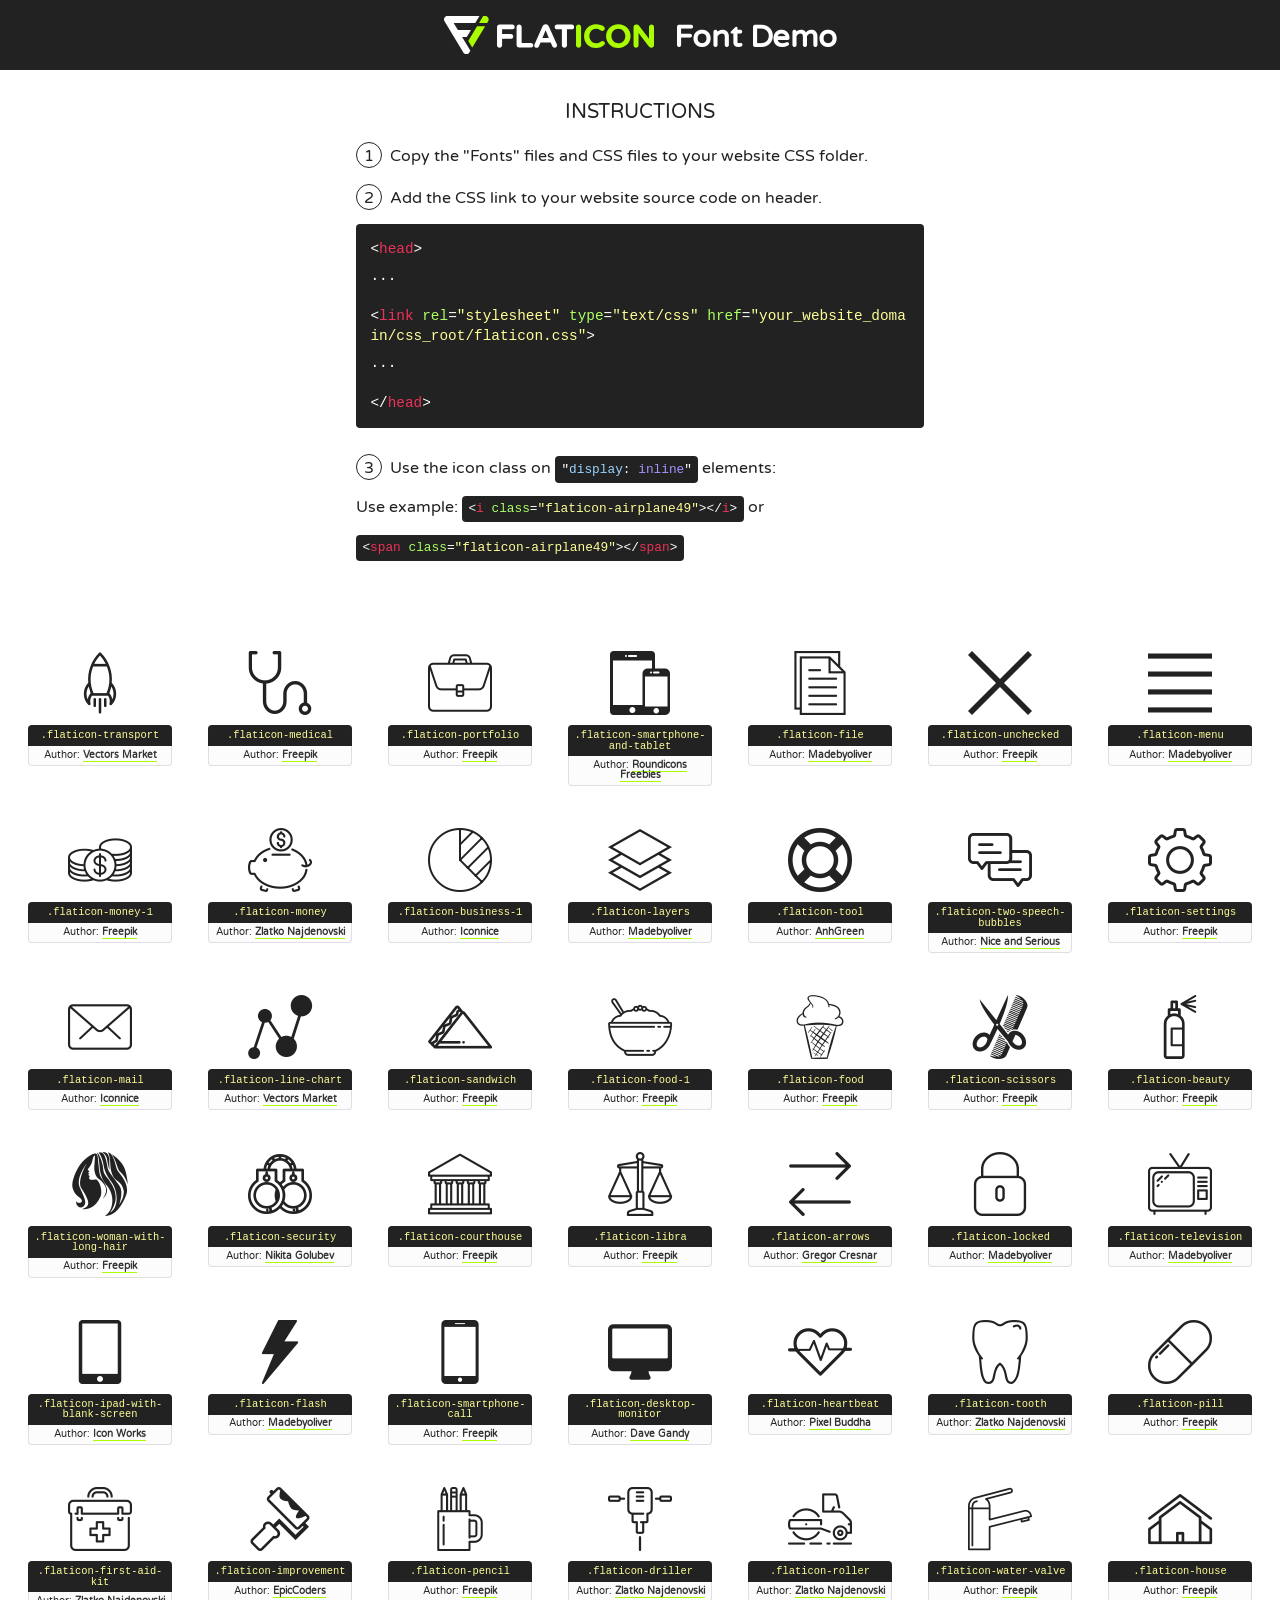
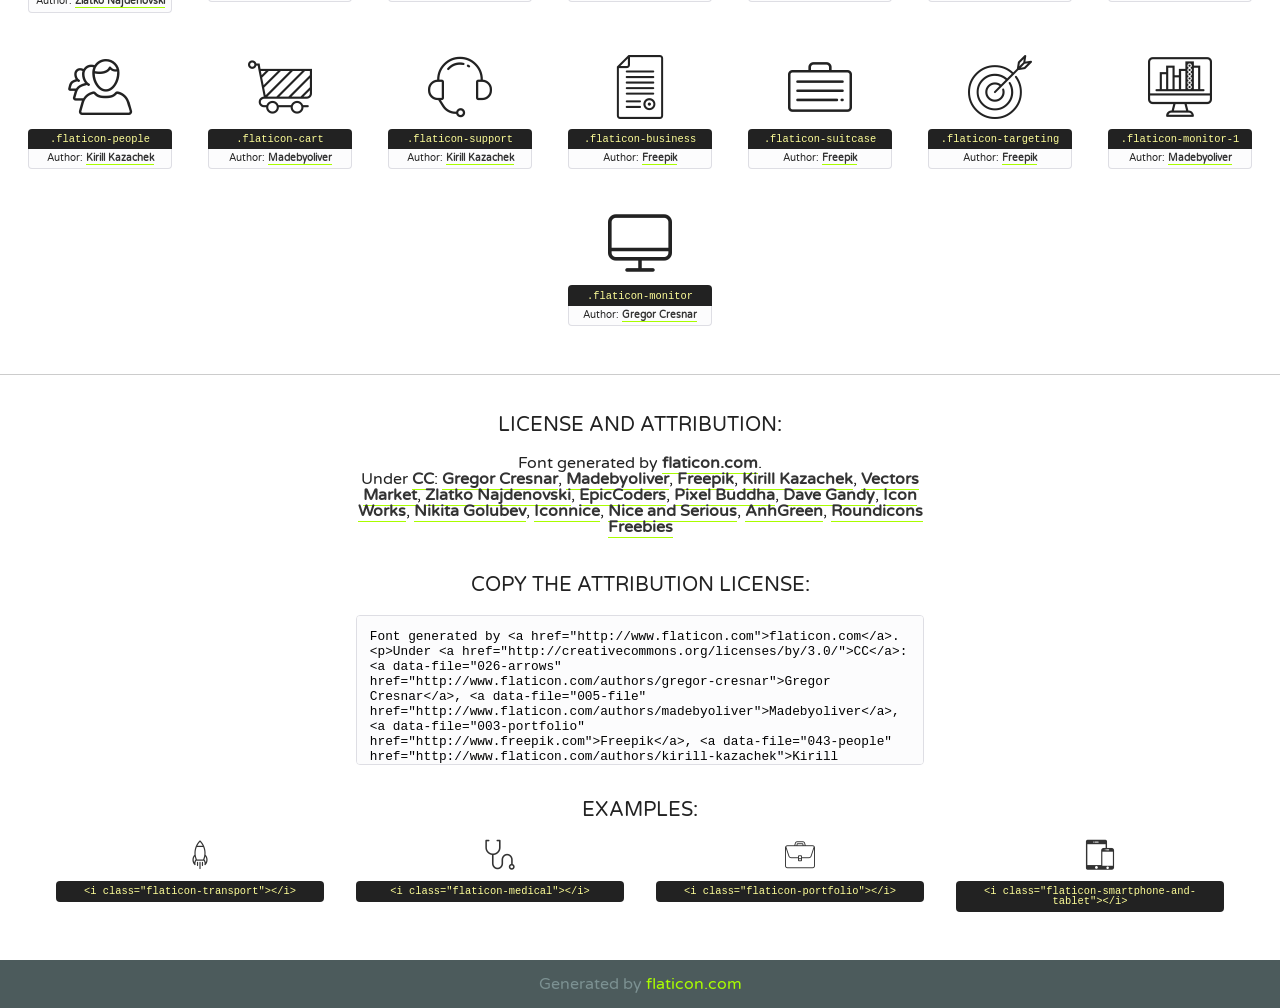
<file: css/font/flaticon.html>
<!DOCTYPE html>
<!--
  Flaticon icon font: Flaticon
  Creation date: 08/06/2018 09:21
-->
<html>
<!DOCTYPE html>
<html>

<head>
    <title>Flaticon WebFont</title>
    <link href="http://fonts.googleapis.com/css?family=Varela+Round" rel="stylesheet" type="text/css" />
    <link rel="stylesheet" type="text/css" href="flaticon.css">
    <meta charset="UTF-8">
    <style>
    html, body, div, span, applet, object, iframe,
    h1, h2, h3, h4, h5, h6, p, blockquote, pre,
    a, abbr, acronym, address, big, cite, code,
    del, dfn, em, img, ins, kbd, q, s, samp,
    small, strike, strong, sub, sup, tt, var,
    b, u, i, center,
    dl, dt, dd, ol, ul, li,
    fieldset, form, label, legend,
    table, caption, tbody, tfoot, thead, tr, th, td,
    article, aside, canvas, details, embed, 
    figure, figcaption, footer, header, hgroup, 
    menu, nav, output, ruby, section, summary,
    time, mark, audio, video {
        margin: 0;
        padding: 0;
        border: 0;
        font-size: 100%;
        font: inherit;
        vertical-align: baseline;
    }
    /* HTML5 display-role reset for older browsers */
    article, aside, details, figcaption, figure, 
    footer, header, hgroup, menu, nav, section {
        display: block;
    }
    body {
        line-height: 1;
    }
    ol, ul {
        list-style: none;
    }
    blockquote, q {
        quotes: none;
    }
    blockquote:before, blockquote:after,
    q:before, q:after {
        content: '';
        content: none;
    }
    table {
        border-collapse: collapse;
        border-spacing: 0;
    }
    body {
        font-family: 'Varela Round', Helvetica, Arial, sans-serif;
        font-size: 16px;
        color: #222;
    }
    a {
        color: #333;
        border-bottom: 1px solid #a9fd00;
        font-weight: bold;
        text-decoration: none;
    }
    * {
        -moz-box-sizing: border-box;
        -webkit-box-sizing: border-box;
        box-sizing: border-box;
        margin: 0;
        padding: 0;
    }
    [class^="flaticon-"]:before, [class*=" flaticon-"]:before, [class^="flaticon-"]:after, [class*=" flaticon-"]:after {
        font-family: Flaticon;
        font-size: 30px;
        font-style: normal;
        margin-left: 20px;
        color: #333;
    }
    .wrapper {
        max-width: 600px;
        margin: auto;
        padding: 0 1em;
    }
    .title {
        font-size: 1.25em;
        text-align: center;
        margin-bottom: 1em;
        text-transform: uppercase;
    }
    header {
        text-align: center;
        background-color: #222;
        color: #fff;
        padding: 1em;
    }
    header .logo {
        width: 210px;
        height: 38px;
        display: inline-block;
        vertical-align: middle;
        margin-right: 1em;
        border: none;
    }
    header strong {
        font-size: 1.95em;
        font-weight: bold;
        vertical-align: middle;
        margin-top: 5px;
        display: inline-block;
    }
    .demo {
        margin: 2em auto;
        line-height: 1.25em;
    }
    .demo ul li {
        margin-bottom: 1em;
    }
    .demo ul li .num {
        color: #222;
        border-radius: 20px;
        display: inline-block;
        width: 26px;
        padding: 3px;
        height: 26px;
        text-align: center;
        margin-right: 0.5em;
        border: 1px solid #222;
    }
    .demo ul li code {
        background-color: #222;
        border-radius: 4px;
        padding: 0.25em 0.5em;
        display: inline-block;
        color: #fff;
        font-family: Consolas,Monaco,Lucida Console,Liberation Mono,DejaVu Sans Mono,Bitstream Vera Sans Mono,Courier New, monospace;
        font-weight: lighter;
        margin-top: 1em;
        font-size: 0.8em;
        word-break: break-all;
    }
    .demo ul li code.big {
        padding: 1em;
        font-size: 0.9em;
    }
    .demo ul li code .red {
        color: #EF3159;
    }
    .demo ul li code .green {
        color: #ACFF65;
    }
    .demo ul li code .yellow {
        color: #FFFF99;
    }
    .demo ul li code .blue {
        color: #99D3FF;
    }
    .demo ul li code .purple {
        color: #A295FF;
    }
    .demo ul li code .dots {
        margin-top: 0.5em;
        display: block;
    }
    #glyphs {
        border-bottom: 1px solid #ccc;
        padding: 2em 0;
        text-align: center;
    }
    .glyph {
        display: inline-block;
        width: 9em;
        margin: 1em;
        text-align: center;
        vertical-align: top;
        background: #FFF;
    }
    .glyph .glyph-icon {
        padding: 10px;
        display: block;
        font-family:"Flaticon";
        font-size: 64px;
        line-height: 1;
    }
    .glyph .glyph-icon:before {
        font-size: 64px;
        color: #222;
        margin-left: 0;
    }
    .class-name {
        font-size: 0.65em;
        background-color: #222;
        color: #fff;
        border-radius: 4px 4px 0 0;
        padding: 0.5em;
        color: #FFFF99;
        font-family: Consolas,Monaco,Lucida Console,Liberation Mono,DejaVu Sans Mono,Bitstream Vera Sans Mono,Courier New, monospace;
    }
    .author-name {
        font-size: 0.6em;
        background-color: #fcfcfd;
        border: 1px solid #DEDEE4;
        border-top: 0;
        border-radius: 0 0 4px 4px;
        padding: 0.5em;
    }
    .class-name:last-child {
        font-size: 10px;
        color:#888;
    }
    .class-name:last-child a {
        font-size: 10px;
        color:#555;
    }
    .class-name:last-child a:hover {
        color:#a9fd00;
    }
    .glyph > input {
        display: block;
        width: 100px;
        margin: 5px auto;
        text-align: center;
        font-size: 12px;
        cursor: text;
    }
    .glyph > input.icon-input {
        font-family:"Flaticon";
        font-size: 16px;
        margin-bottom: 10px;
    }
    .attribution .title {
        margin-top: 2em;
    }
    .attribution textarea {
        background-color: #fcfcfd;
        padding: 1em;
        border: none;
        box-shadow: none;
        border: 1px solid #DEDEE4;
        border-radius: 4px;
        resize: none;
        width: 100%;
        height: 150px;
        font-size: 0.8em;
        font-family: Consolas,Monaco,Lucida Console,Liberation Mono,DejaVu Sans Mono,Bitstream Vera Sans Mono,Courier New, monospace;
        -webkit-appearance: none;
    }
    .iconsuse {
        margin: 2em auto;
        text-align: center;
        max-width: 1200px;
    }
    .iconsuse:after {
        content: '';
        display: table;
        clear: both;
    }
    .iconsuse .image {
        float: left;
        width: 25%;
        padding: 0 1em;
    }
    .iconsuse .image p {
        margin-bottom: 1em;
    }
    .iconsuse .image span {
        display: block;
        font-size: 0.65em;
        background-color: #222;
        color: #fff;
        border-radius: 4px;
        padding: 0.5em;
        color: #FFFF99;
        margin-top: 1em;
        font-family: Consolas,Monaco,Lucida Console,Liberation Mono,DejaVu Sans Mono,Bitstream Vera Sans Mono,Courier New, monospace;
    }
    #footer {
        text-align: center;
        background-color: #4C5B5C;
        color: #7c9192;
        padding: 1em;
    }
    #footer a {
        border: none;
        color: #a9fd00;
        font-weight: normal;
    }
    @media (max-width: 960px) {
        .iconsuse .image {
            width: 50%;
        }
    }
    @media (max-width: 560px) {
        .iconsuse .image {
            width: 100%;
        }
    }
    </style>
</head>

<body class="characters-off">

    <header>
        <a href="http://www.flaticon.com" target="_blank" class="logo">
            <svg version="1.1" xmlns="http://www.w3.org/2000/svg" xmlns:xlink="http://www.w3.org/1999/xlink" xmlns:a="http://ns.adobe.com/AdobeSVGViewerExtensions/3.0/" viewBox="0 0 560.875 102.036" enable-background="new 0 0 560.875 102.036" xml:space="preserve">
                <defs>
                </defs>
                <g>
                    <g class="letters">
                        <path fill="#ffffff" d="M141.596,29.675c0-3.777,2.985-6.767,6.764-6.767h34.438c3.426,0,6.15,2.728,6.15,6.15
                        c0,3.43-2.724,6.149-6.15,6.149h-27.674v13.091h23.719c3.429,0,6.151,2.724,6.151,6.15c0,3.43-2.723,6.149-6.151,6.149h-23.719
                        v17.574c0,3.773-2.986,6.761-6.764,6.761c-3.779,0-6.764-2.989-6.764-6.761V29.675z"></path>
                        <path fill="#ffffff" d="M193.844,29.149c0-3.781,2.985-6.767,6.764-6.767c3.776,0,6.763,2.985,6.763,6.767v42.957h25.039
                        c3.426,0,6.149,2.726,6.149,6.153c0,3.425-2.723,6.15-6.149,6.15h-31.802c-3.779,0-6.764-2.986-6.764-6.768V29.149z"></path>
                        <path fill="#ffffff" d="M241.891,75.71l21.438-48.407c1.492-3.341,4.215-5.357,7.906-5.357h0.792
                        c3.686,0,6.323,2.017,7.815,5.357l21.439,48.407c0.436,0.967,0.701,1.845,0.701,2.723c0,3.602-2.809,6.501-6.414,6.501
                        c-3.161,0-5.269-1.845-6.499-4.655l-4.132-9.661h-27.059l-4.301,10.102c-1.144,2.631-3.426,4.214-6.237,4.214
                        c-3.517,0-6.24-2.81-6.24-6.325C241.1,77.64,241.451,76.677,241.891,75.71z M279.932,58.666l-8.521-20.297l-8.526,20.297H279.932
                        z"></path>
                        <path fill="#ffffff" d="M314.864,35.387H301.86c-3.429,0-6.239-2.813-6.239-6.238c0-3.429,2.811-6.24,6.239-6.24h39.533
                        c3.426,0,6.237,2.811,6.237,6.24c0,3.425-2.811,6.238-6.237,6.238h-13.001v42.785c0,3.773-2.99,6.761-6.764,6.761
                        c-3.779,0-6.764-2.989-6.764-6.761V35.387z"></path>
                        <path fill="#A9FD00" d="M352.615,29.149c0-3.781,2.985-6.767,6.767-6.767c3.774,0,6.761,2.985,6.761,6.767v49.024
                        c0,3.773-2.987,6.761-6.761,6.761c-3.781,0-6.767-2.989-6.767-6.761V29.149z"></path>
                        <path fill="#A9FD00" d="M374.132,53.836v-0.179c0-17.481,13.178-31.801,32.065-31.801c9.22,0,15.459,2.458,20.557,6.238
                        c1.402,1.054,2.637,2.985,2.637,5.357c0,3.692-2.985,6.59-6.681,6.59c-1.845,0-3.071-0.702-4.044-1.319
                        c-3.776-2.813-7.729-4.393-12.562-4.393c-10.364,0-17.831,8.611-17.831,19.154v0.173c0,10.542,7.291,19.329,17.831,19.329
                        c5.715,0,9.492-1.756,13.359-4.834c1.049-0.874,2.458-1.491,4.039-1.491c3.429,0,6.325,2.813,6.325,6.236
                        c0,2.106-1.056,3.78-2.282,4.834c-5.539,4.834-12.036,7.733-21.878,7.733C387.572,85.464,374.132,71.493,374.132,53.836z"></path>
                        <path fill="#A9FD00" d="M433.009,53.836v-0.179c0-17.481,13.79-31.801,32.766-31.801c18.981,0,32.592,14.143,32.592,31.628v0.173
                        c0,17.483-13.785,31.807-32.769,31.807C446.625,85.464,433.009,71.32,433.009,53.836z M484.224,53.836v-0.179
                        c0-10.539-7.725-19.326-18.626-19.326c-10.893,0-18.449,8.611-18.449,19.154v0.173c0,10.542,7.73,19.329,18.626,19.329
                        C476.676,72.986,484.224,64.378,484.224,53.836z"></path>
                        <path fill="#A9FD00" d="M506.233,29.321c0-3.774,2.99-6.763,6.767-6.763h1.401c3.252,0,5.183,1.583,7.029,3.953l26.093,34.265
                        V29.059c0-3.692,2.99-6.677,6.681-6.677c3.683,0,6.671,2.985,6.671,6.677v48.934c0,3.78-2.987,6.765-6.764,6.765h-0.436
                        c-3.257,0-5.188-1.581-7.034-3.953l-27.056-35.492v32.944c0,3.687-2.985,6.676-6.678,6.676c-3.683,0-6.673-2.989-6.673-6.676
                        V29.321z"></path>
                    </g>
                    <g class="insignia">
                        <path fill="#ffffff" d="M48.372,56.137h12.517l11.156-18.537H37.186L25.688,18.539h57.825L94.668,0H9.271
                        C5.925,0,2.842,1.801,1.198,4.716c-1.644,2.907-1.593,6.482,0.134,9.343l50.38,83.501c1.678,2.781,4.689,4.476,7.938,4.476
                        c3.246,0,6.257-1.695,7.935-4.476l2.898-4.804L48.372,56.137z"></path>
                        <g class="i">
                            <path fill="#A9FD00" d="M93.575,18.539h0.031v0.004l21.652,0.004l2.705-4.488c1.727-2.861,1.778-6.436,0.133-9.343
                            C116.454,1.801,113.371,0,110.026,0h-5.294L93.575,18.539z"></path>
                            <polygon fill="#A9FD00" points="88.291,27.356 64.725,66.486 75.519,84.404 109.942,27.356"></polygon>
                        </g>
                    </g>
                </g>
            </svg>
        </a>
        <strong>Font Demo</strong>
    </header>


    <section class="demo wrapper">

        <p class="title">Instructions</p>

        <ul>
            <li>
                <span class="num">1</span>Copy the "Fonts" files and CSS files to your website CSS folder.
            </li>
            <li>
                <span class="num">2</span>Add the CSS link to your website source code on header.
                <code class="big">
                    &lt;<span class="red">head</span>&gt;
                    <br/><span class="dots">...</span>
                    <br/>&lt;<span class="red">link</span> <span class="green">rel</span>=<span class="yellow">"stylesheet"</span> <span class="green">type</span>=<span class="yellow">"text/css"</span> <span class="green">href</span>=<span class="yellow">"your_website_domain/css_root/flaticon.css"</span>&gt;
                    <br/><span class="dots">...</span>
                    <br/>&lt;/<span class="red">head</span>&gt;
                </code>
            </li>

            <li>
                <p>
                    <span class="num">3</span>Use the icon class on <code>"<span class="blue">display</span>:<span class="purple"> inline</span>"</code> elements:
                    <br />
                    Use example: <code>&lt;<span class="red">i</span> <span class="green">class</span>=<span class="yellow">&quot;flaticon-airplane49&quot;</span>&gt;&lt;/<span class="red">i</span>&gt;</code> or <code>&lt;<span class="red">span</span> <span class="green">class</span>=<span class="yellow">&quot;flaticon-airplane49&quot;</span>&gt;&lt;/<span class="red">span</span>&gt;</code>
            </li>
        </ul>

    </section>




   <section id="glyphs">          
    
      
        <div class="glyph"><div class="glyph-icon flaticon-transport"></div>
            <div class="class-name">.flaticon-transport</div>
            <div class="author-name">Author: <a data-file="001-transport" href="http://www.flaticon.com/authors/vectors-market">Vectors Market</a> </div> 
        </div>        
        
        <div class="glyph"><div class="glyph-icon flaticon-medical"></div>
            <div class="class-name">.flaticon-medical</div>
            <div class="author-name">Author: <a data-file="002-medical" href="http://www.freepik.com">Freepik</a> </div> 
        </div>        
        
        <div class="glyph"><div class="glyph-icon flaticon-portfolio"></div>
            <div class="class-name">.flaticon-portfolio</div>
            <div class="author-name">Author: <a data-file="003-portfolio" href="http://www.freepik.com">Freepik</a> </div> 
        </div>        
        
        <div class="glyph"><div class="glyph-icon flaticon-smartphone-and-tablet"></div>
            <div class="class-name">.flaticon-smartphone-and-tablet</div>
            <div class="author-name">Author: <a data-file="004-smartphone-and-tablet" href="http://www.flaticon.com/authors/roundicons-freebies">Roundicons Freebies</a> </div> 
        </div>        
        
        <div class="glyph"><div class="glyph-icon flaticon-file"></div>
            <div class="class-name">.flaticon-file</div>
            <div class="author-name">Author: <a data-file="005-file" href="http://www.flaticon.com/authors/madebyoliver">Madebyoliver</a> </div> 
        </div>        
        
        <div class="glyph"><div class="glyph-icon flaticon-unchecked"></div>
            <div class="class-name">.flaticon-unchecked</div>
            <div class="author-name">Author: <a data-file="006-unchecked" href="http://www.freepik.com">Freepik</a> </div> 
        </div>        
        
        <div class="glyph"><div class="glyph-icon flaticon-menu"></div>
            <div class="class-name">.flaticon-menu</div>
            <div class="author-name">Author: <a data-file="007-menu" href="http://www.flaticon.com/authors/madebyoliver">Madebyoliver</a> </div> 
        </div>        
        
        <div class="glyph"><div class="glyph-icon flaticon-money-1"></div>
            <div class="class-name">.flaticon-money-1</div>
            <div class="author-name">Author: <a data-file="008-money-1" href="http://www.freepik.com">Freepik</a> </div> 
        </div>        
        
        <div class="glyph"><div class="glyph-icon flaticon-money"></div>
            <div class="class-name">.flaticon-money</div>
            <div class="author-name">Author: <a data-file="009-money" href="http://www.flaticon.com/authors/zlatko-najdenovski">Zlatko Najdenovski</a> </div> 
        </div>        
        
        <div class="glyph"><div class="glyph-icon flaticon-business-1"></div>
            <div class="class-name">.flaticon-business-1</div>
            <div class="author-name">Author: <a data-file="010-business-1" href="http://www.flaticon.com/authors/iconnice">Iconnice</a> </div> 
        </div>        
        
        <div class="glyph"><div class="glyph-icon flaticon-layers"></div>
            <div class="class-name">.flaticon-layers</div>
            <div class="author-name">Author: <a data-file="011-layers" href="http://www.flaticon.com/authors/madebyoliver">Madebyoliver</a> </div> 
        </div>        
        
        <div class="glyph"><div class="glyph-icon flaticon-tool"></div>
            <div class="class-name">.flaticon-tool</div>
            <div class="author-name">Author: <a data-file="012-tool" href="http://www.flaticon.com/authors/anhgreen">AnhGreen</a> </div> 
        </div>        
        
        <div class="glyph"><div class="glyph-icon flaticon-two-speech-bubbles"></div>
            <div class="class-name">.flaticon-two-speech-bubbles</div>
            <div class="author-name">Author: <a data-file="013-two-speech-bubbles" href="http://www.flaticon.com/authors/nice-and-serious">Nice and Serious</a> </div> 
        </div>        
        
        <div class="glyph"><div class="glyph-icon flaticon-settings"></div>
            <div class="class-name">.flaticon-settings</div>
            <div class="author-name">Author: <a data-file="014-settings" href="http://www.freepik.com">Freepik</a> </div> 
        </div>        
        
        <div class="glyph"><div class="glyph-icon flaticon-mail"></div>
            <div class="class-name">.flaticon-mail</div>
            <div class="author-name">Author: <a data-file="015-mail" href="http://www.flaticon.com/authors/iconnice">Iconnice</a> </div> 
        </div>        
        
        <div class="glyph"><div class="glyph-icon flaticon-line-chart"></div>
            <div class="class-name">.flaticon-line-chart</div>
            <div class="author-name">Author: <a data-file="016-line-chart" href="http://www.flaticon.com/authors/vectors-market">Vectors Market</a> </div> 
        </div>        
        
        <div class="glyph"><div class="glyph-icon flaticon-sandwich"></div>
            <div class="class-name">.flaticon-sandwich</div>
            <div class="author-name">Author: <a data-file="017-sandwich" href="http://www.freepik.com">Freepik</a> </div> 
        </div>        
        
        <div class="glyph"><div class="glyph-icon flaticon-food-1"></div>
            <div class="class-name">.flaticon-food-1</div>
            <div class="author-name">Author: <a data-file="018-food-1" href="http://www.freepik.com">Freepik</a> </div> 
        </div>        
        
        <div class="glyph"><div class="glyph-icon flaticon-food"></div>
            <div class="class-name">.flaticon-food</div>
            <div class="author-name">Author: <a data-file="019-food" href="http://www.freepik.com">Freepik</a> </div> 
        </div>        
        
        <div class="glyph"><div class="glyph-icon flaticon-scissors"></div>
            <div class="class-name">.flaticon-scissors</div>
            <div class="author-name">Author: <a data-file="020-scissors" href="http://www.freepik.com">Freepik</a> </div> 
        </div>        
        
        <div class="glyph"><div class="glyph-icon flaticon-beauty"></div>
            <div class="class-name">.flaticon-beauty</div>
            <div class="author-name">Author: <a data-file="021-beauty" href="http://www.freepik.com">Freepik</a> </div> 
        </div>        
        
        <div class="glyph"><div class="glyph-icon flaticon-woman-with-long-hair"></div>
            <div class="class-name">.flaticon-woman-with-long-hair</div>
            <div class="author-name">Author: <a data-file="022-woman-with-long-hair" href="http://www.freepik.com">Freepik</a> </div> 
        </div>        
        
        <div class="glyph"><div class="glyph-icon flaticon-security"></div>
            <div class="class-name">.flaticon-security</div>
            <div class="author-name">Author: <a data-file="023-security" href="http://www.flaticon.com/authors/nikita-golubev">Nikita Golubev</a> </div> 
        </div>        
        
        <div class="glyph"><div class="glyph-icon flaticon-courthouse"></div>
            <div class="class-name">.flaticon-courthouse</div>
            <div class="author-name">Author: <a data-file="024-courthouse" href="http://www.freepik.com">Freepik</a> </div> 
        </div>        
        
        <div class="glyph"><div class="glyph-icon flaticon-libra"></div>
            <div class="class-name">.flaticon-libra</div>
            <div class="author-name">Author: <a data-file="025-libra" href="http://www.freepik.com">Freepik</a> </div> 
        </div>        
        
        <div class="glyph"><div class="glyph-icon flaticon-arrows"></div>
            <div class="class-name">.flaticon-arrows</div>
            <div class="author-name">Author: <a data-file="026-arrows" href="http://www.flaticon.com/authors/gregor-cresnar">Gregor Cresnar</a> </div> 
        </div>        
        
        <div class="glyph"><div class="glyph-icon flaticon-locked"></div>
            <div class="class-name">.flaticon-locked</div>
            <div class="author-name">Author: <a data-file="027-locked" href="http://www.flaticon.com/authors/madebyoliver">Madebyoliver</a> </div> 
        </div>        
        
        <div class="glyph"><div class="glyph-icon flaticon-television"></div>
            <div class="class-name">.flaticon-television</div>
            <div class="author-name">Author: <a data-file="028-television" href="http://www.flaticon.com/authors/madebyoliver">Madebyoliver</a> </div> 
        </div>        
        
        <div class="glyph"><div class="glyph-icon flaticon-ipad-with-blank-screen"></div>
            <div class="class-name">.flaticon-ipad-with-blank-screen</div>
            <div class="author-name">Author: <a data-file="029-ipad-with-blank-screen" href="http://www.flaticon.com/authors/icon-works">Icon Works</a> </div> 
        </div>        
        
        <div class="glyph"><div class="glyph-icon flaticon-flash"></div>
            <div class="class-name">.flaticon-flash</div>
            <div class="author-name">Author: <a data-file="030-flash" href="http://www.flaticon.com/authors/madebyoliver">Madebyoliver</a> </div> 
        </div>        
        
        <div class="glyph"><div class="glyph-icon flaticon-smartphone-call"></div>
            <div class="class-name">.flaticon-smartphone-call</div>
            <div class="author-name">Author: <a data-file="031-smartphone-call" href="http://www.freepik.com">Freepik</a> </div> 
        </div>        
        
        <div class="glyph"><div class="glyph-icon flaticon-desktop-monitor"></div>
            <div class="class-name">.flaticon-desktop-monitor</div>
            <div class="author-name">Author: <a data-file="032-desktop-monitor" href="http://www.flaticon.com/authors/dave-gandy">Dave Gandy</a> </div> 
        </div>        
        
        <div class="glyph"><div class="glyph-icon flaticon-heartbeat"></div>
            <div class="class-name">.flaticon-heartbeat</div>
            <div class="author-name">Author: <a data-file="033-heartbeat" href="http://www.flaticon.com/authors/pixel-buddha">Pixel Buddha</a> </div> 
        </div>        
        
        <div class="glyph"><div class="glyph-icon flaticon-tooth"></div>
            <div class="class-name">.flaticon-tooth</div>
            <div class="author-name">Author: <a data-file="034-tooth" href="http://www.flaticon.com/authors/zlatko-najdenovski">Zlatko Najdenovski</a> </div> 
        </div>        
        
        <div class="glyph"><div class="glyph-icon flaticon-pill"></div>
            <div class="class-name">.flaticon-pill</div>
            <div class="author-name">Author: <a data-file="035-pill" href="http://www.freepik.com">Freepik</a> </div> 
        </div>        
        
        <div class="glyph"><div class="glyph-icon flaticon-first-aid-kit"></div>
            <div class="class-name">.flaticon-first-aid-kit</div>
            <div class="author-name">Author: <a data-file="036-first-aid-kit" href="http://www.flaticon.com/authors/zlatko-najdenovski">Zlatko Najdenovski</a> </div> 
        </div>        
        
        <div class="glyph"><div class="glyph-icon flaticon-improvement"></div>
            <div class="class-name">.flaticon-improvement</div>
            <div class="author-name">Author: <a data-file="037-improvement" href="http://www.flaticon.com/authors/epiccoders">EpicCoders</a> </div> 
        </div>        
        
        <div class="glyph"><div class="glyph-icon flaticon-pencil"></div>
            <div class="class-name">.flaticon-pencil</div>
            <div class="author-name">Author: <a data-file="038-pencil" href="http://www.freepik.com">Freepik</a> </div> 
        </div>        
        
        <div class="glyph"><div class="glyph-icon flaticon-driller"></div>
            <div class="class-name">.flaticon-driller</div>
            <div class="author-name">Author: <a data-file="039-driller" href="http://www.flaticon.com/authors/zlatko-najdenovski">Zlatko Najdenovski</a> </div> 
        </div>        
        
        <div class="glyph"><div class="glyph-icon flaticon-roller"></div>
            <div class="class-name">.flaticon-roller</div>
            <div class="author-name">Author: <a data-file="040-roller" href="http://www.flaticon.com/authors/zlatko-najdenovski">Zlatko Najdenovski</a> </div> 
        </div>        
        
        <div class="glyph"><div class="glyph-icon flaticon-water-valve"></div>
            <div class="class-name">.flaticon-water-valve</div>
            <div class="author-name">Author: <a data-file="041-water-valve" href="http://www.freepik.com">Freepik</a> </div> 
        </div>        
        
        <div class="glyph"><div class="glyph-icon flaticon-house"></div>
            <div class="class-name">.flaticon-house</div>
            <div class="author-name">Author: <a data-file="042-house" href="http://www.freepik.com">Freepik</a> </div> 
        </div>        
        
        <div class="glyph"><div class="glyph-icon flaticon-people"></div>
            <div class="class-name">.flaticon-people</div>
            <div class="author-name">Author: <a data-file="043-people" href="http://www.flaticon.com/authors/kirill-kazachek">Kirill Kazachek</a> </div> 
        </div>        
        
        <div class="glyph"><div class="glyph-icon flaticon-cart"></div>
            <div class="class-name">.flaticon-cart</div>
            <div class="author-name">Author: <a data-file="044-cart" href="http://www.flaticon.com/authors/madebyoliver">Madebyoliver</a> </div> 
        </div>        
        
        <div class="glyph"><div class="glyph-icon flaticon-support"></div>
            <div class="class-name">.flaticon-support</div>
            <div class="author-name">Author: <a data-file="045-support" href="http://www.flaticon.com/authors/kirill-kazachek">Kirill Kazachek</a> </div> 
        </div>        
        
        <div class="glyph"><div class="glyph-icon flaticon-business"></div>
            <div class="class-name">.flaticon-business</div>
            <div class="author-name">Author: <a data-file="046-business" href="http://www.freepik.com">Freepik</a> </div> 
        </div>        
        
        <div class="glyph"><div class="glyph-icon flaticon-suitcase"></div>
            <div class="class-name">.flaticon-suitcase</div>
            <div class="author-name">Author: <a data-file="047-suitcase" href="http://www.freepik.com">Freepik</a> </div> 
        </div>        
        
        <div class="glyph"><div class="glyph-icon flaticon-targeting"></div>
            <div class="class-name">.flaticon-targeting</div>
            <div class="author-name">Author: <a data-file="048-targeting" href="http://www.freepik.com">Freepik</a> </div> 
        </div>        
        
        <div class="glyph"><div class="glyph-icon flaticon-monitor-1"></div>
            <div class="class-name">.flaticon-monitor-1</div>
            <div class="author-name">Author: <a data-file="049-monitor-1" href="http://www.flaticon.com/authors/madebyoliver">Madebyoliver</a> </div> 
        </div>        
        
        <div class="glyph"><div class="glyph-icon flaticon-monitor"></div>
            <div class="class-name">.flaticon-monitor</div>
            <div class="author-name">Author: <a data-file="050-monitor" href="http://www.flaticon.com/authors/gregor-cresnar">Gregor Cresnar</a> </div> 
        </div>        
        

    </section>



    <section class="attribution wrapper"   style="text-align:center;">

      <div class="title">License and attribution:</div><div class="attrDiv">Font generated by <a href="http://www.flaticon.com">flaticon.com</a>. <div><p>Under <a href="http://creativecommons.org/licenses/by/3.0/">CC</a>: <a data-file="026-arrows" href="http://www.flaticon.com/authors/gregor-cresnar">Gregor Cresnar</a>, <a data-file="005-file" href="http://www.flaticon.com/authors/madebyoliver">Madebyoliver</a>, <a data-file="003-portfolio" href="http://www.freepik.com">Freepik</a>, <a data-file="043-people" href="http://www.flaticon.com/authors/kirill-kazachek">Kirill Kazachek</a>, <a data-file="016-line-chart" href="http://www.flaticon.com/authors/vectors-market">Vectors Market</a>, <a data-file="009-money" href="http://www.flaticon.com/authors/zlatko-najdenovski">Zlatko Najdenovski</a>, <a data-file="037-improvement" href="http://www.flaticon.com/authors/epiccoders">EpicCoders</a>, <a data-file="033-heartbeat" href="http://www.flaticon.com/authors/pixel-buddha">Pixel Buddha</a>, <a data-file="032-desktop-monitor" href="http://www.flaticon.com/authors/dave-gandy">Dave Gandy</a>, <a data-file="029-ipad-with-blank-screen" href="http://www.flaticon.com/authors/icon-works">Icon Works</a>, <a data-file="023-security" href="http://www.flaticon.com/authors/nikita-golubev">Nikita Golubev</a>, <a data-file="010-business-1" href="http://www.flaticon.com/authors/iconnice">Iconnice</a>, <a data-file="013-two-speech-bubbles" href="http://www.flaticon.com/authors/nice-and-serious">Nice and Serious</a>, <a data-file="012-tool" href="http://www.flaticon.com/authors/anhgreen">AnhGreen</a>, <a data-file="004-smartphone-and-tablet" href="http://www.flaticon.com/authors/roundicons-freebies">Roundicons Freebies</a></p>  </div>
      </div>
      <div class="title">Copy the Attribution License:</div>

    <textarea onclick="this.focus();this.select();">Font generated by &lt;a href=&quot;http://www.flaticon.com&quot;&gt;flaticon.com&lt;/a&gt;. <p>Under <a href="http://creativecommons.org/licenses/by/3.0/">CC</a>: <a data-file="026-arrows" href="http://www.flaticon.com/authors/gregor-cresnar">Gregor Cresnar</a>, <a data-file="005-file" href="http://www.flaticon.com/authors/madebyoliver">Madebyoliver</a>, <a data-file="003-portfolio" href="http://www.freepik.com">Freepik</a>, <a data-file="043-people" href="http://www.flaticon.com/authors/kirill-kazachek">Kirill Kazachek</a>, <a data-file="016-line-chart" href="http://www.flaticon.com/authors/vectors-market">Vectors Market</a>, <a data-file="009-money" href="http://www.flaticon.com/authors/zlatko-najdenovski">Zlatko Najdenovski</a>, <a data-file="037-improvement" href="http://www.flaticon.com/authors/epiccoders">EpicCoders</a>, <a data-file="033-heartbeat" href="http://www.flaticon.com/authors/pixel-buddha">Pixel Buddha</a>, <a data-file="032-desktop-monitor" href="http://www.flaticon.com/authors/dave-gandy">Dave Gandy</a>, <a data-file="029-ipad-with-blank-screen" href="http://www.flaticon.com/authors/icon-works">Icon Works</a>, <a data-file="023-security" href="http://www.flaticon.com/authors/nikita-golubev">Nikita Golubev</a>, <a data-file="010-business-1" href="http://www.flaticon.com/authors/iconnice">Iconnice</a>, <a data-file="013-two-speech-bubbles" href="http://www.flaticon.com/authors/nice-and-serious">Nice and Serious</a>, <a data-file="012-tool" href="http://www.flaticon.com/authors/anhgreen">AnhGreen</a>, <a data-file="004-smartphone-and-tablet" href="http://www.flaticon.com/authors/roundicons-freebies">Roundicons Freebies</a></p>  
     </textarea>

    </section>

    <section class="iconsuse">

          <div class="title">Examples:</div>            
             
            <div class="image">
                <p>
                    <i class="glyph-icon flaticon-transport"></i> 
                    <span>&lt;i class=&quot;flaticon-transport&quot;&gt;&lt;/i&gt;</span>
                </p>
            </div>
            
            <div class="image">
                <p>
                    <i class="glyph-icon flaticon-medical"></i> 
                    <span>&lt;i class=&quot;flaticon-medical&quot;&gt;&lt;/i&gt;</span>
                </p>
            </div>
            
            <div class="image">
                <p>
                    <i class="glyph-icon flaticon-portfolio"></i> 
                    <span>&lt;i class=&quot;flaticon-portfolio&quot;&gt;&lt;/i&gt;</span>
                </p>
            </div>
            
            <div class="image">
                <p>
                    <i class="glyph-icon flaticon-smartphone-and-tablet"></i> 
                    <span>&lt;i class=&quot;flaticon-smartphone-and-tablet&quot;&gt;&lt;/i&gt;</span>
                </p>
            </div>
                       
        </div>
                            
    </section>

<div id="footer">
    <div>Generated by <a href="http://www.flaticon.com">flaticon.com</a>
    </div>
</div>



</body>
</html>
</file>
<file: css/font/flaticon.css>
/*
  	Flaticon icon font: Flaticon
  	Creation date: 08/06/2017 09:21
  	*/

@font-face {
  font-family: "Flaticon";
  src: url("./Flaticon.eot");
  src: url("./Flaticon.eot?#iefix") format("embedded-opentype"),
       url("./Flaticon.woff") format("woff"),
       url("./Flaticon.ttf") format("truetype"),
       url("./Flaticon.svg#Flaticon") format("svg");
  font-weight: normal;
  font-style: normal;
}

@media screen and (-webkit-min-device-pixel-ratio:0) {
  @font-face {
    font-family: "Flaticon";
    src: url("./Flaticon.svg#Flaticon") format("svg");
  }
}

[class^="flaticon-"]:before, [class*=" flaticon-"]:before,
[class^="flaticon-"]:after, [class*=" flaticon-"]:after {   
  font-family: Flaticon;
        font-size: 20px;
font-style: normal;
margin-left: 20px;
}

.flaticon-transport:before { content: "\f100"; }
.flaticon-medical:before { content: "\f101"; }
.flaticon-portfolio:before { content: "\f102"; }
.flaticon-smartphone-and-tablet:before { content: "\f103"; }
.flaticon-file:before { content: "\f104"; }
.flaticon-unchecked:before { content: "\f105"; }
.flaticon-menu:before { content: "\f106"; }
.flaticon-money-1:before { content: "\f107"; }
.flaticon-money:before { content: "\f108"; }
.flaticon-business-1:before { content: "\f109"; }
.flaticon-layers:before { content: "\f10a"; }
.flaticon-tool:before { content: "\f10b"; }
.flaticon-two-speech-bubbles:before { content: "\f10c"; }
.flaticon-settings:before { content: "\f10d"; }
.flaticon-mail:before { content: "\f10e"; }
.flaticon-line-chart:before { content: "\f10f"; }
.flaticon-sandwich:before { content: "\f110"; }
.flaticon-food-1:before { content: "\f111"; }
.flaticon-food:before { content: "\f112"; }
.flaticon-scissors:before { content: "\f113"; }
.flaticon-beauty:before { content: "\f114"; }
.flaticon-woman-with-long-hair:before { content: "\f115"; }
.flaticon-security:before { content: "\f116"; }
.flaticon-courthouse:before { content: "\f117"; }
.flaticon-libra:before { content: "\f118"; }
.flaticon-arrows:before { content: "\f119"; }
.flaticon-locked:before { content: "\f11a"; }
.flaticon-television:before { content: "\f11b"; }
.flaticon-ipad-with-blank-screen:before { content: "\f11c"; }
.flaticon-flash:before { content: "\f11d"; }
.flaticon-smartphone-call:before { content: "\f11e"; }
.flaticon-desktop-monitor:before { content: "\f11f"; }
.flaticon-heartbeat:before { content: "\f120"; }
.flaticon-tooth:before { content: "\f121"; }
.flaticon-pill:before { content: "\f122"; }
.flaticon-first-aid-kit:before { content: "\f123"; }
.flaticon-improvement:before { content: "\f124"; }
.flaticon-pencil:before { content: "\f125"; }
.flaticon-driller:before { content: "\f126"; }
.flaticon-roller:before { content: "\f127"; }
.flaticon-water-valve:before { content: "\f128"; }
.flaticon-house:before { content: "\f129"; }
.flaticon-people:before { content: "\f12a"; }
.flaticon-cart:before { content: "\f12b"; }
.flaticon-support:before { content: "\f12c"; }
.flaticon-business:before { content: "\f12d"; }
.flaticon-suitcase:before { content: "\f12e"; }
.flaticon-targeting:before { content: "\f12f"; }
.flaticon-monitor-1:before { content: "\f130"; }
.flaticon-monitor:before { content: "\f131"; }
</file>
